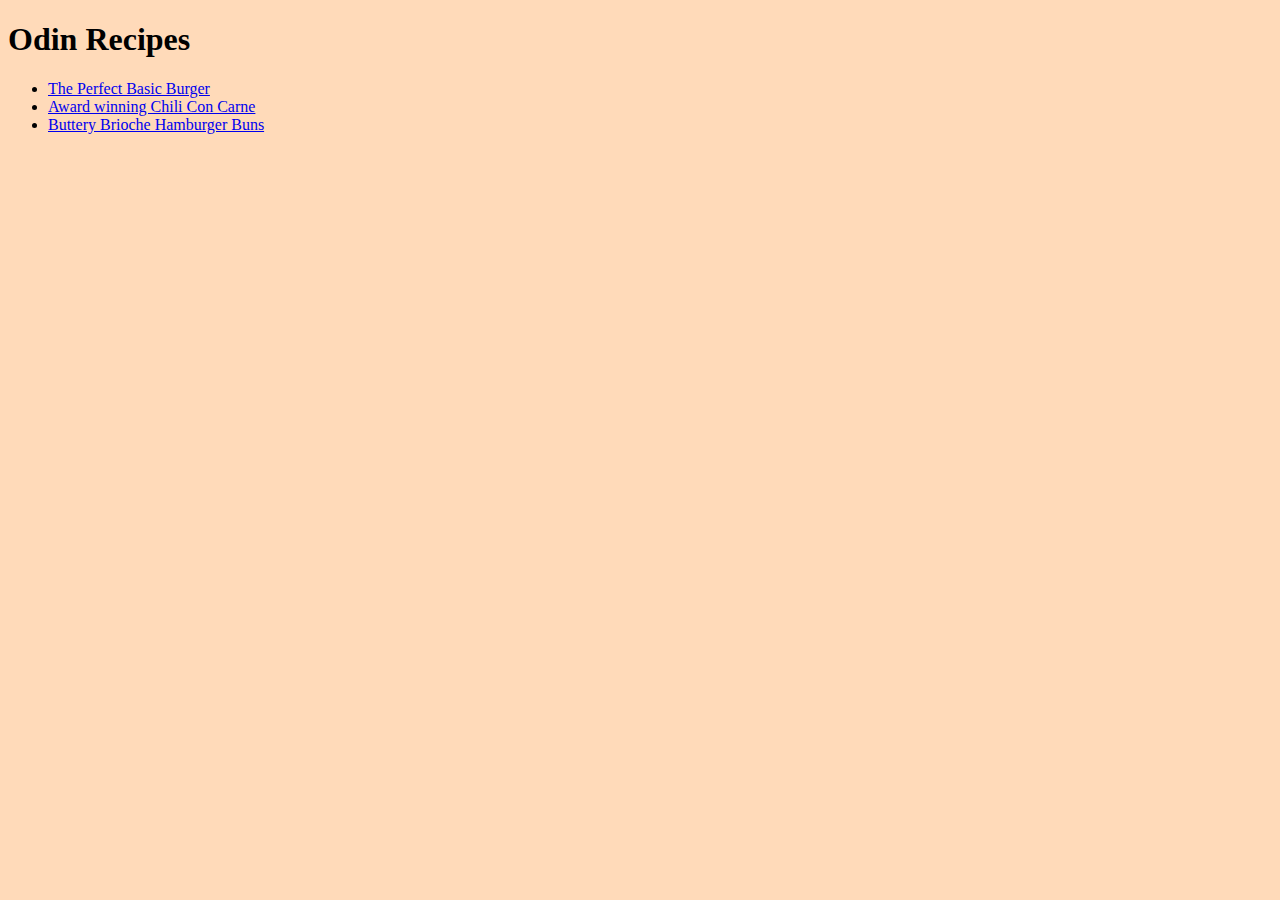
<file: index.html>
<!DOCTYPE html>
<html lang="en">
<head>
    <meta charset="UTF-8">
    <meta http-equiv="X-UA-Compatible" content="IE=edge">
    <meta name="viewport" content="width=device-width, initial-scale=1.0">
    <link rel="stylesheet" href="./styles/styles.css" />
    <title>Document</title>
</head>
<body>
    <h1>Odin Recipes</h1>
    <ul>
        <li>
            <a href="recipes/burger.html">The Perfect Basic Burger</a>
        </li>
        <li>
            <a href="recipes/chili.html">Award winning Chili Con Carne</a>
        </li>
        <li>
            <a href="recipes/buns.html">Buttery Brioche Hamburger Buns</a>
        </li>
    </ul>
</body>
</html>
</file>
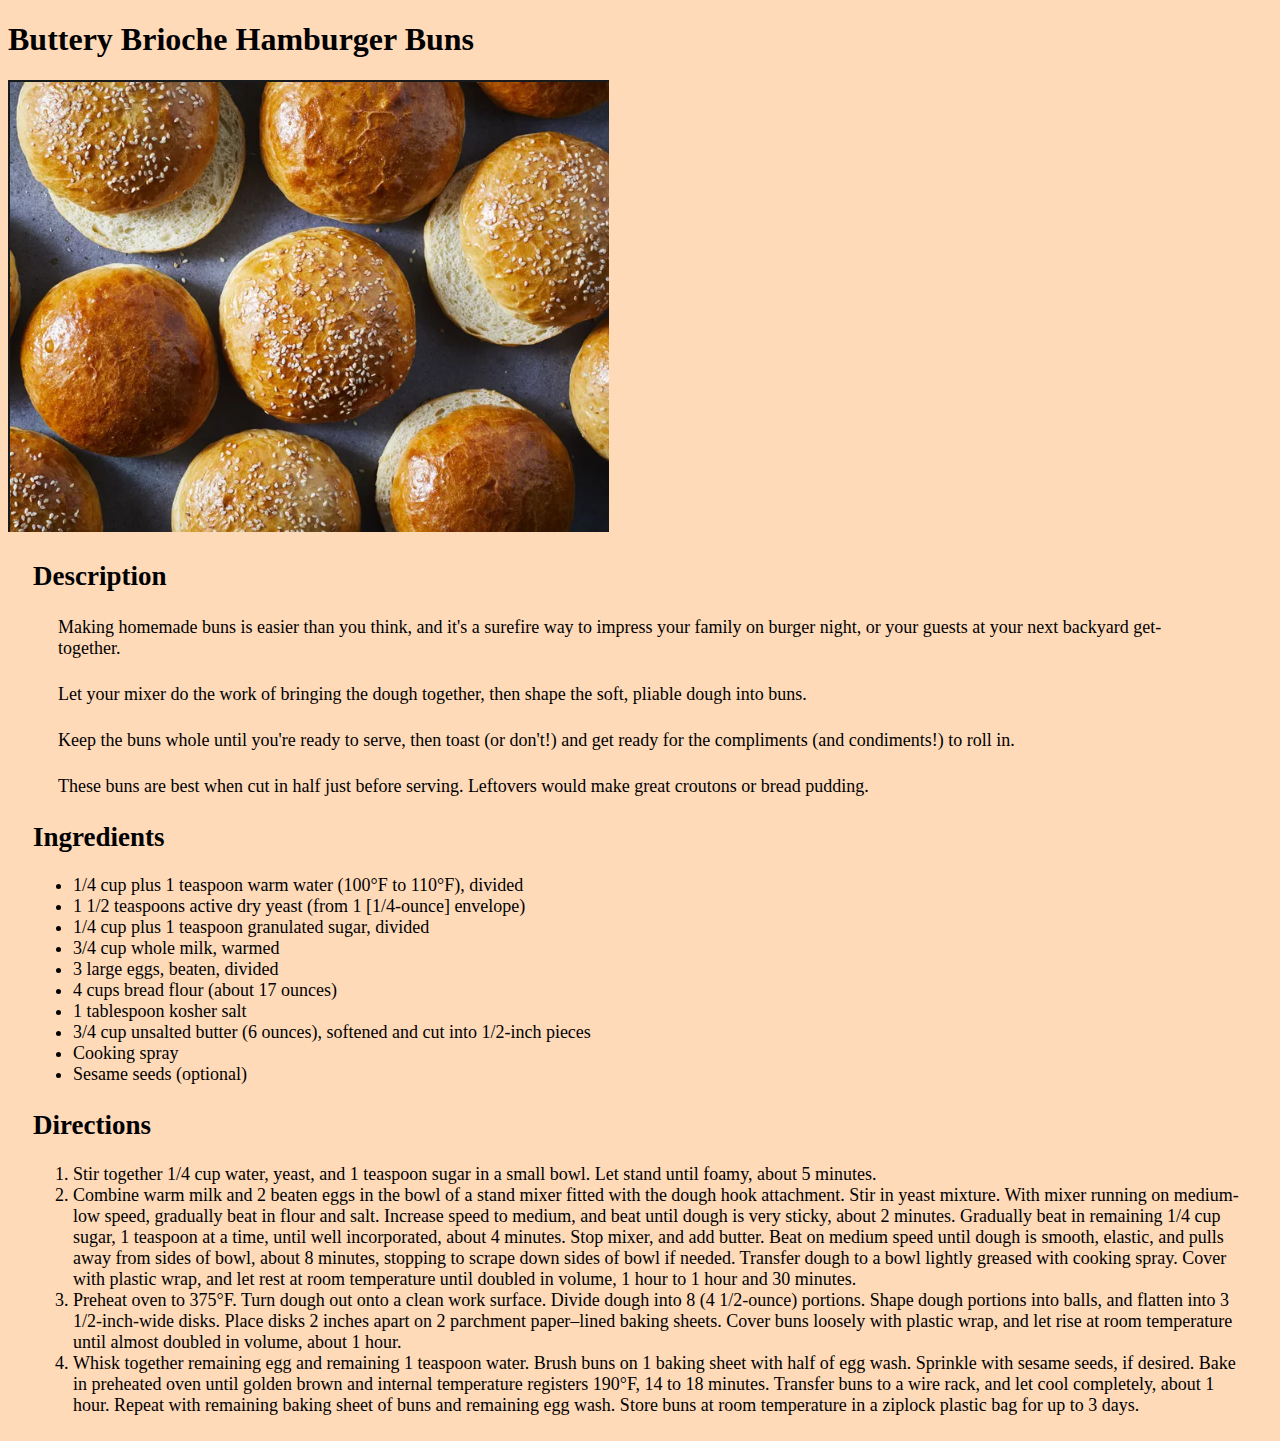
<file: recipes/buns.html>
<!DOCTYPE html>
<html lang="en">
<head>
    <meta charset="UTF-8">
    <meta http-equiv="X-UA-Compatible" content="IE=edge">
    <meta name="viewport" content="width=device-width, initial-scale=1.0">
    <link rel="stylesheet" href="../styles/styles.css" />
    <title>Brioche Burger Buns</title>
</head>
<body>
    <h1>Buttery Brioche Hamburger Buns</h1>
    <div class="main-image-div">
        <img class="main-image" src="../images/buns.png" alt="Picture of Buttery Brioche Hamburger Buns">
    </div>
    
    <div class="Description">
        <h2>Description</h2>
        <p>
            Making homemade buns is easier than you think, and it's a surefire way to impress your family on burger night, or your guests at your next backyard get-together.
        </p>
        <p>
            Let your mixer do the work of bringing the dough together, then shape the soft, pliable dough into buns.
        </p>
        <p>
            Keep the buns whole until you're ready to serve, then toast (or don't!) and get ready for the compliments (and condiments!) to roll in.
        </p>
        <p>
            These buns are best when cut in half just before serving. Leftovers would make great croutons or bread pudding.
        </p>
    </div>
    <div class="Ingredients">
        <h2>Ingredients</h2>
        <ul>
            <li>1/4 cup plus 1 teaspoon warm water (100°F to 110°F), divided</li>
            <li>1 1/2 teaspoons active dry yeast (from 1 [1/4-ounce] envelope)</li>
            <li>1/4 cup plus 1 teaspoon granulated sugar, divided</li>
            <li>3/4 cup whole milk, warmed</li>
            <li>3 large eggs, beaten, divided</li>
            <li>4 cups bread flour (about 17 ounces)</li>
            <li>1 tablespoon kosher salt</li>
            <li>3/4 cup unsalted butter (6 ounces), softened and cut into 1/2-inch pieces</li>
            <li>Cooking spray</li>
            <li>Sesame seeds (optional)</li>
        </ul>
    </div>
    <div class="Directions">
        <h2>Directions</h2>
        <ol>
            <li>Stir together 1/4 cup water, yeast, and 1 teaspoon sugar in a small bowl. Let stand until foamy, about 5 minutes.</li>
            <li>Combine warm milk and 2 beaten eggs in the bowl of a stand mixer fitted with the dough hook attachment. Stir in yeast mixture. With mixer running on medium-low speed, gradually beat in flour and salt. Increase speed to medium, and beat until dough is very sticky, about 2 minutes. Gradually beat in remaining 1/4 cup sugar, 1 teaspoon at a time, until well incorporated, about 4 minutes. Stop mixer, and add butter. Beat on medium speed until dough is smooth, elastic, and pulls away from sides of bowl, about 8 minutes, stopping to scrape down sides of bowl if needed. Transfer dough to a bowl lightly greased with cooking spray. Cover with plastic wrap, and let rest at room temperature until doubled in volume, 1 hour to 1 hour and 30 minutes.</li>
            <li>Preheat oven to 375°F. Turn dough out onto a clean work surface. Divide dough into 8 (4 1/2-ounce) portions. Shape dough portions into balls, and flatten into 3 1/2-inch-wide disks. Place disks 2 inches apart on 2 parchment paper–lined baking sheets. Cover buns loosely with plastic wrap, and let rise at room temperature until almost doubled in volume, about 1 hour.</li>
            <li>Whisk together remaining egg and remaining 1 teaspoon water. Brush buns on 1 baking sheet with half of egg wash. Sprinkle with sesame seeds, if desired. Bake in preheated oven until golden brown and internal temperature registers 190°F, 14 to 18 minutes. Transfer buns to a wire rack, and let cool completely, about 1 hour. Repeat with remaining baking sheet of buns and remaining egg wash. Store buns at room temperature in a ziplock plastic bag for up to 3 days.</li>
        </ol>
    </div>
</body>
</html>
</file>
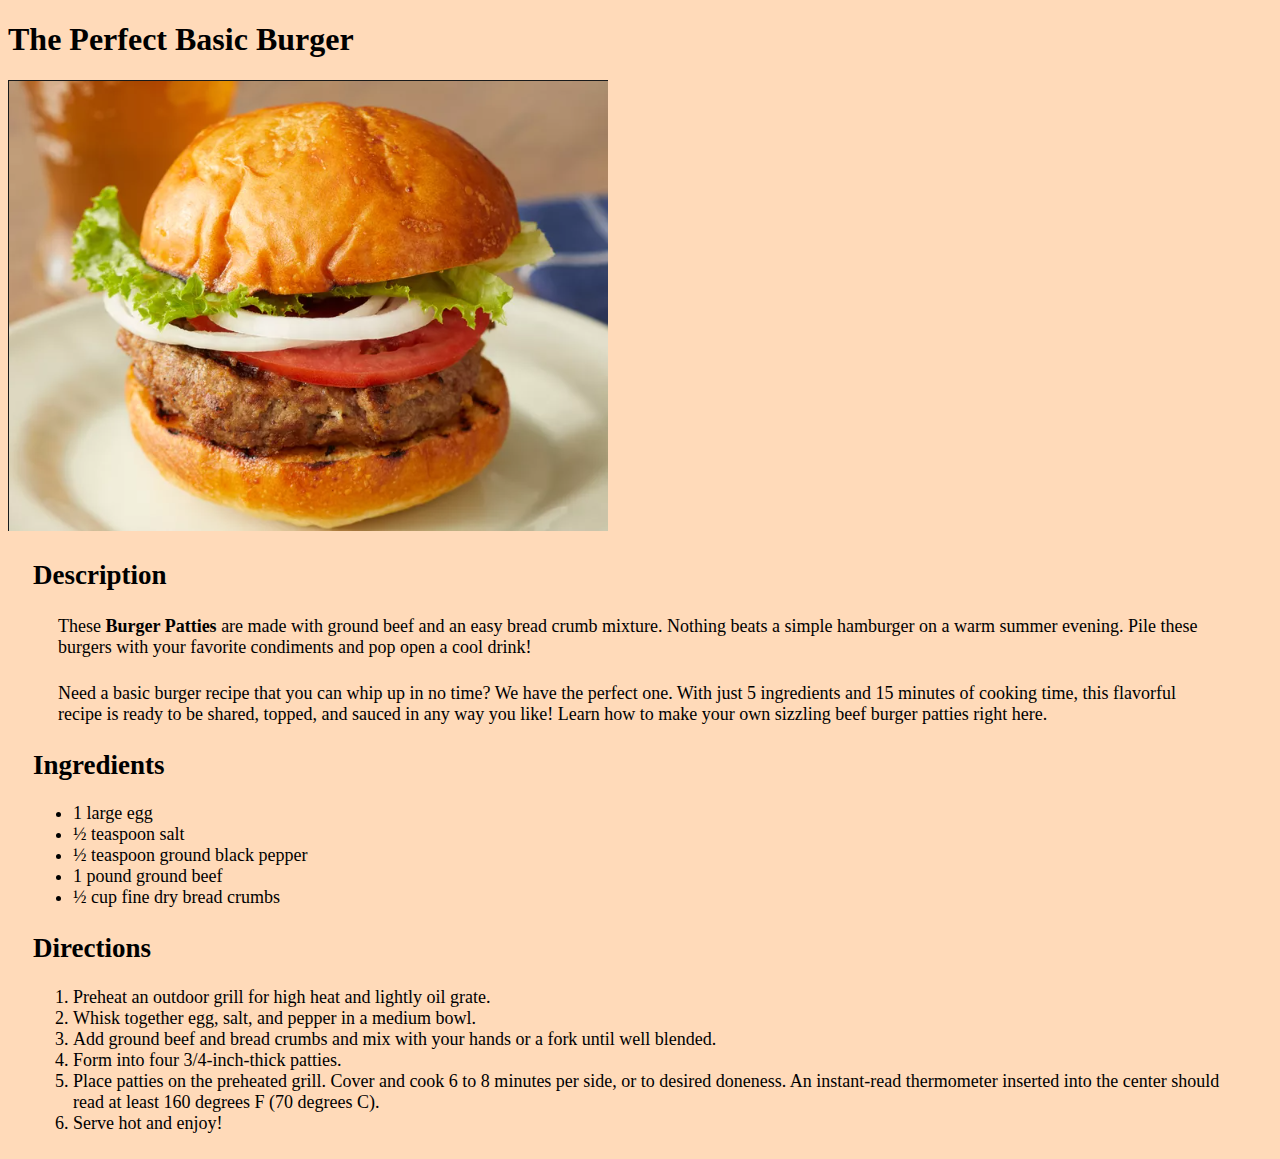
<file: recipes/burger.html>
<!DOCTYPE html>
<html lang="en">
<head>
    <meta charset="UTF-8">
    <meta http-equiv="X-UA-Compatible" content="IE=edge">
    <meta name="viewport" content="width=device-width, initial-scale=1.0">
    <link rel="stylesheet" href="../styles/styles.css" />
    <title>Burger</title>
</head>
<body>
    <h1>The Perfect Basic Burger</h1>
    <img src="../images/burger.png" alt="Picture of a finished Perfect Basic Burger">
    <div class="Description">
        <h2>Description</h2>
        <p>These <strong>Burger Patties</strong> are made with ground beef and an easy bread crumb mixture. Nothing beats a simple hamburger on a warm summer evening. Pile these burgers with your favorite condiments and pop open a cool drink!</p>
        <p>Need a basic burger recipe that you can whip up in no time? We have the perfect one. With just 5 ingredients and 15 minutes of cooking time, this flavorful recipe is ready to be shared, topped, and sauced in any way you like! Learn how to make your own sizzling beef burger patties right here.</p>    
    </div>
    <div class="Ingredients">
        <h2>Ingredients</h2>
            <ul>
                <li>1 large egg</li>
                <li>½ teaspoon salt</li>
                <li>½ teaspoon ground black pepper</li>
                <li>1 pound ground beef</li>
                <li>½ cup fine dry bread crumbs</li>
            </ul>
    </div>
    <div class="Directions">
        <h2>Directions</h2>
            <ol>
                <li>Preheat an outdoor grill for high heat and lightly oil grate.</li>
                <li>Whisk together egg, salt, and pepper in a medium bowl.</li>
                <li>Add ground beef and bread crumbs and mix with your hands or a fork until well blended.</li>
                <li>Form into four 3/4-inch-thick patties.</li>
                <li>Place patties on the preheated grill. Cover and cook 6 to 8 minutes per side, or to desired doneness. An instant-read thermometer inserted into the center should read at least 160 degrees F (70 degrees C).</li>
                <li>Serve hot and enjoy!</li>
            </ol>    
    </div>
</body>
</html>
</file>
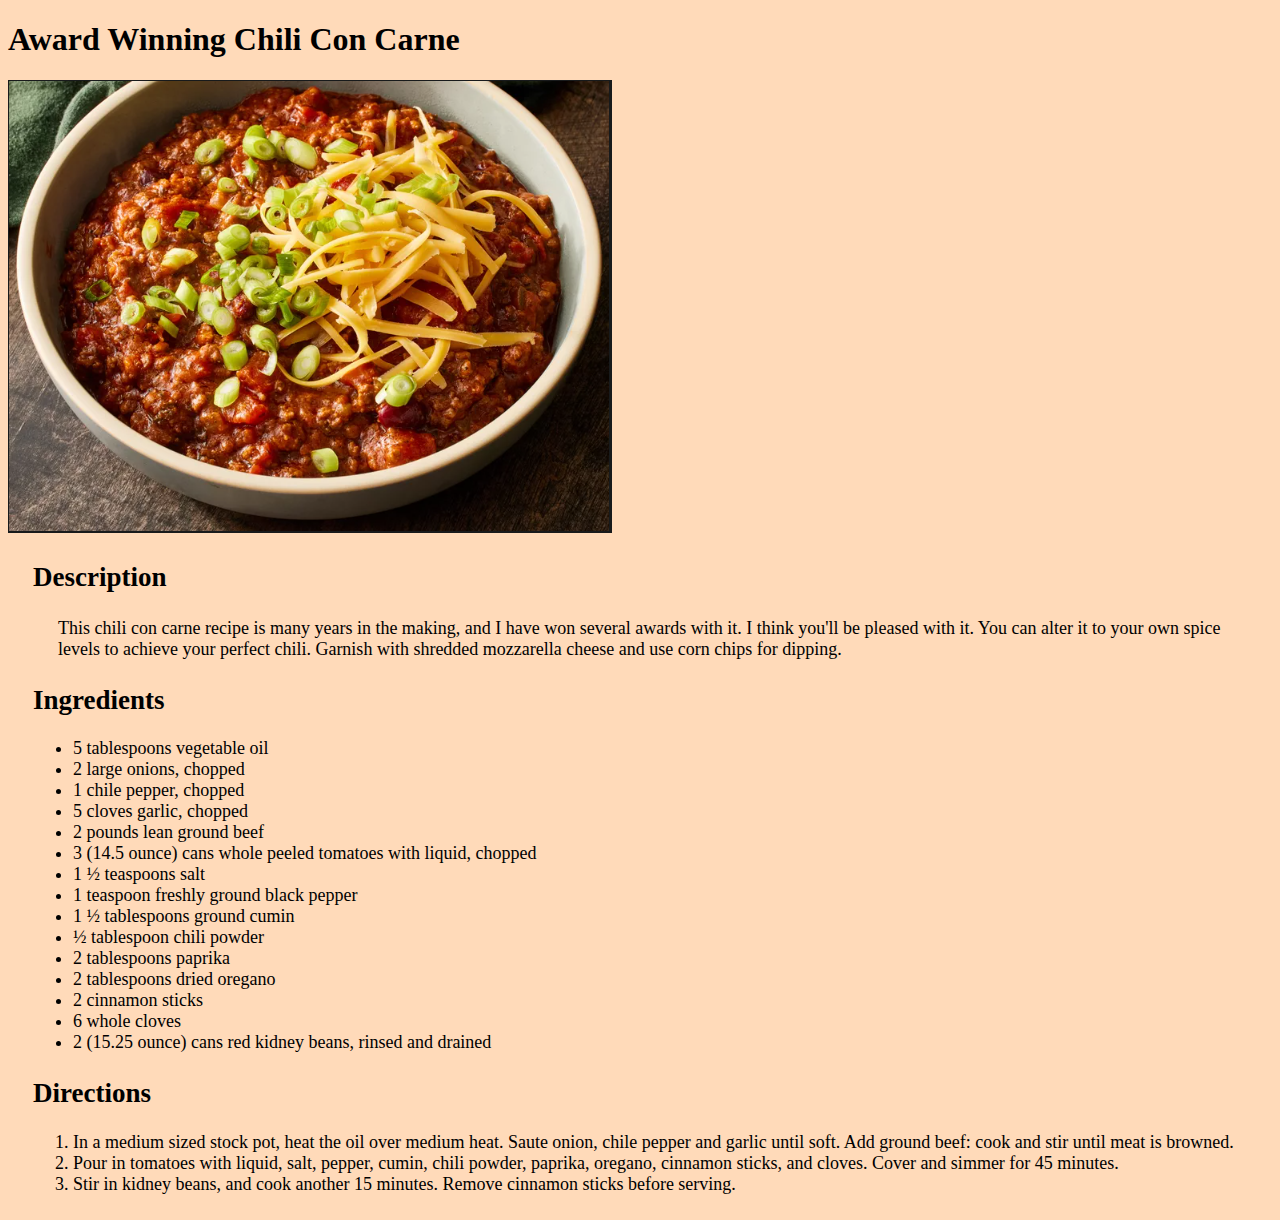
<file: recipes/chili.html>
<!DOCTYPE html>
<html lang="en">
<head>
    <meta charset="UTF-8">
    <meta http-equiv="X-UA-Compatible" content="IE=edge">
    <meta name="viewport" content="width=device-width, initial-scale=1.0">
    <title>Chili</title>
    <link rel="stylesheet" href="../styles/styles.css" />
</head>
<body>
    <h1>Award Winning Chili Con Carne</h1>
    <img src="../images/chili.png" alt="Picture of an award winning chili con carne">
    <div class="Description">
        <h2>Description</h2>
        <p>
            This chili con carne recipe is many years in the making, and I have won several awards with it. I think you'll be pleased with it. You can alter it to your own spice levels to achieve your perfect chili. Garnish with shredded mozzarella cheese and use corn chips for dipping.
        </p>    
    </div>
    <div class="Ingredients">
        <h2>Ingredients</h2>
            <ul>
                <li>5 tablespoons vegetable oil</li>
                <li>2 large onions, chopped</li>
                <li>1 chile pepper, chopped</li>
                <li>5 cloves garlic, chopped</li>
                <li>2 pounds lean ground beef</li>
                <li>3 (14.5 ounce) cans whole peeled tomatoes with liquid, chopped</li>
                <li>1 ½ teaspoons salt</li>
                <li>1 teaspoon freshly ground black pepper</li>
                <li>1 ½ tablespoons ground cumin</li>
                <li>½ tablespoon chili powder</li>
                <li>2 tablespoons paprika</li>
                <li>2 tablespoons dried oregano</li>
                <li>2 cinnamon sticks</li>
                <li>6 whole cloves</li>
                <li>2 (15.25 ounce) cans red kidney beans, rinsed and drained</li>
            </ul>
    </div>
    <div class="Directions">
        <h2>Directions</h2>
            <ol>
                <li>In a medium sized stock pot, heat the oil over medium heat. Saute onion, chile pepper and garlic until soft. Add ground beef: cook and stir until meat is browned.</li>
                <li>Pour in tomatoes with liquid, salt, pepper, cumin, chili powder, paprika, oregano, cinnamon sticks, and cloves. Cover and simmer for 45 minutes.</li>
                <li>Stir in kidney beans, and cook another 15 minutes. Remove cinnamon sticks before serving.</li>
            </ol>
    </div>
</body>
</html>
</file>
<file: styles/styles.css>
/*
* {
    border: 2px solid red;
  }
*/


* {
  background: peachpuff;
}

.Description {  
  margin: 25px;
  height: 200;
  width: 50;
  font-size: 18px;
  color: solid brown;
  box-sizing: border-box;
}

.Ingredients {
  margin: 25px;
  height: 200;
  width: 50;
  font-size: 18px;
  color: solid brown;
  box-sizing: border-box;
}

.Directions {
  margin: 25px;
  height: 200;
  width: 50;
  font-size: 18px;
  color: solid brown;
  box-sizing: border-box;
}

p {
  margin: 25px;
}
</file>
